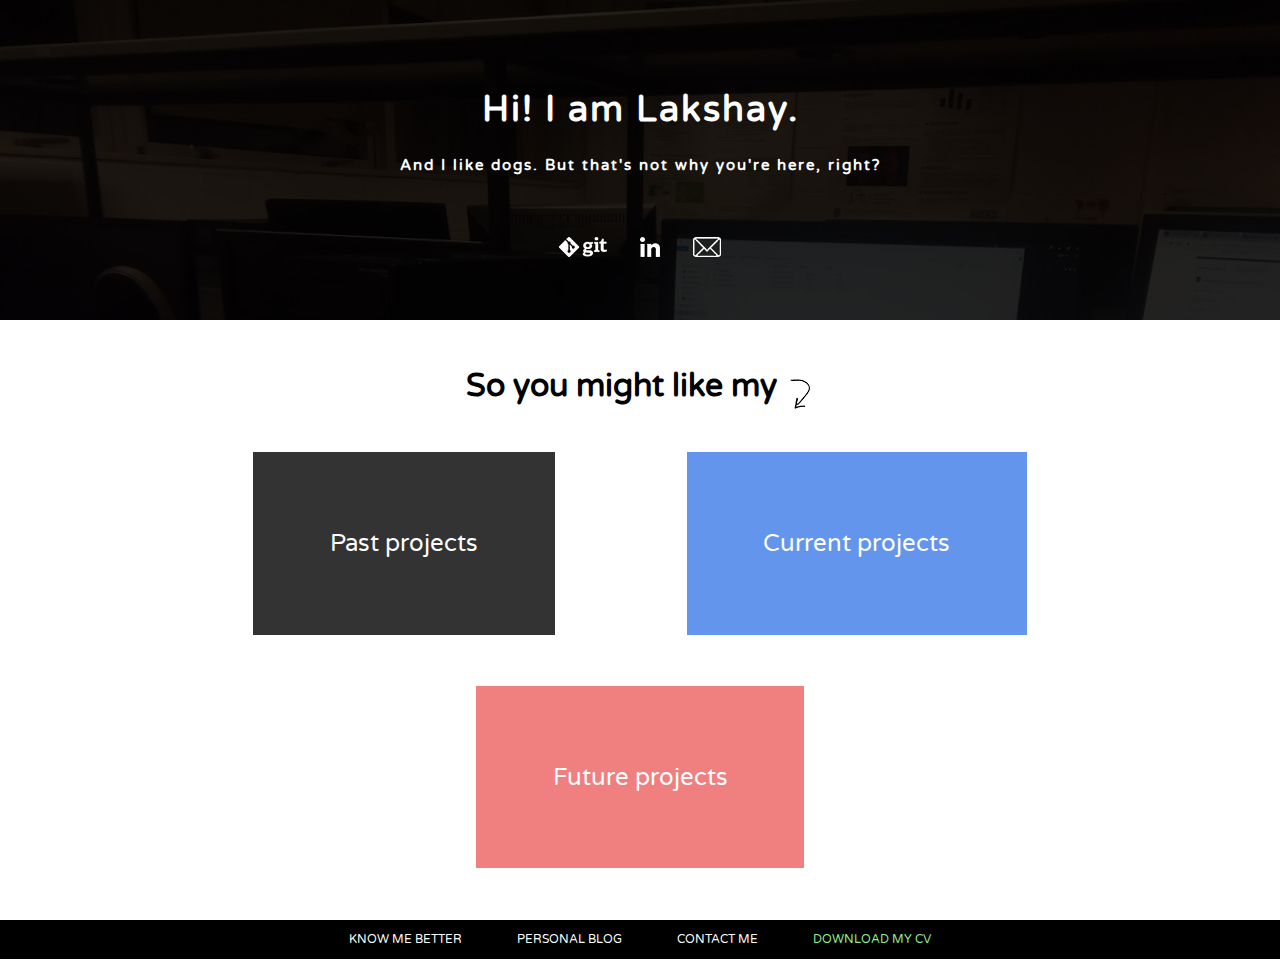
<file: index.html>
<!DOCTYPE html>
<html>
<head>
    <!-- Global site tag (gtag.js) - Google Analytics -->
    <script async src="https://www.googletagmanager.com/gtag/js?id=UA-127408470-1"></script>
    <script>
        window.dataLayer = window.dataLayer || [];
        function gtag(){dataLayer.push(arguments);}
        gtag('js', new Date());

        gtag('config', 'UA-127408470-1');
    </script>
    <meta charset="utf-8" />
    <meta http-equiv="X-UA-Compatible" content="IE=edge">
    <title>Lakshay Sharma</title>
    <meta name="description" content="I am a recent graduate in Computer Science from Trinity College Dublin. I love programming and create what-awesome-ever that comes to my mind. I specialize in Web development and Android development. Besides that, I am good in Java and C. Don't forget to check my projects.">
    <meta name="robots" content="index,follow">
    <meta name="viewport" content="width=device-width, initial-scale=1">
    <link rel="stylesheet" href="style.css"/>
    <link href="https://fonts.googleapis.com/css?family=Varela+Round" rel="stylesheet">
    <script src="smokeyjoe.js"></script>
</head>
<body>
    <div id="fake_opacity"></div>
    <div id="header_container">
        <header>
            <h1>Hi! I am Lakshay.</h1>
            <h5>And I like dogs. But that's not why you're here, right?</h5>
            <a href="https://github.com/sharmalakshay"><img class="icon" src="git.png"/></a>
            <a href="https://linkedin.com/in/lakshay-sh"><img class="icon" src="linkedin.png"/></a>
            <a href="mailto:lakshay0495@gmail.com"><img class="icon" src="mail.png"/></a>
        </header>
    </div>
    <div class="bigbuttonscontainer">
        <h1>So you might like my <img src="arrow.png"/></h1>
        <a href="pastprojects"><div class="bigbutton" style="background-color:rgba(0, 0, 0, 0.8)">Past projects</div></a>
        <a href="currentprojects"><div class="bigbutton" style="background-color:cornflowerblue">Current projects</div></a>
        <a href="futureprojects"><div class="bigbutton" style="background-color:lightcoral">Future projects</div></a>
    </div>
    <footer>
        <a href="knowbetter"><div class="smallbutton">KNOW ME BETTER</div></a>
        <a href="blog"><div class="smallbutton">PERSONAL BLOG</div></a>
        <a href="contactme"><div class="smallbutton">CONTACT ME</div></a>
        <a href="Lakshay Sharma.pdf" download><div class="smallbutton" style="color:lightgreen">DOWNLOAD MY CV</div></a>
    </footer>
</body>
</html>
</file>
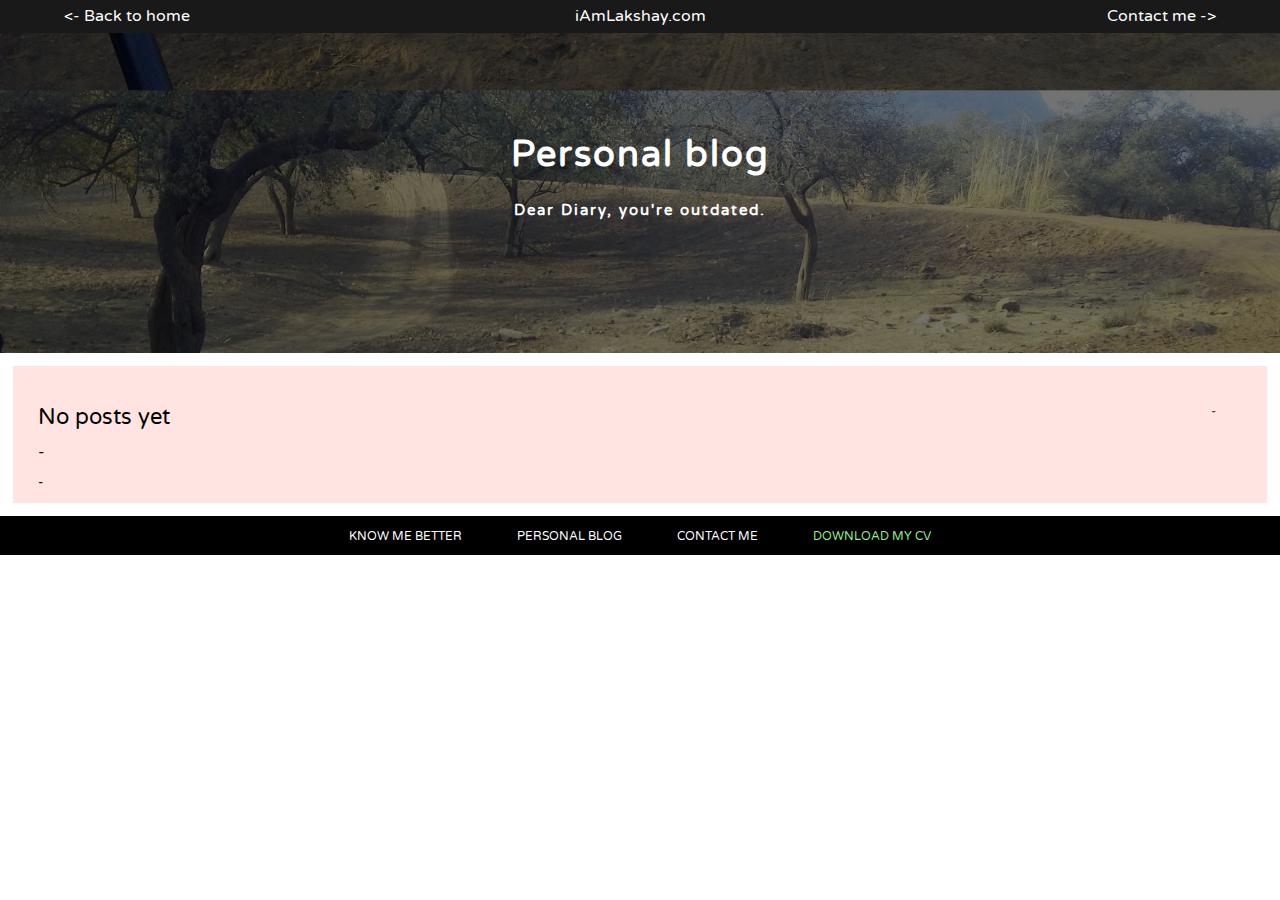
<file: blog/index.html>
<!DOCTYPE html>
<html>
<head>
    <!-- Global site tag (gtag.js) - Google Analytics -->
    <script async src="https://www.googletagmanager.com/gtag/js?id=UA-127408470-1"></script>
    <script>
        window.dataLayer = window.dataLayer || [];
        function gtag(){dataLayer.push(arguments);}
        gtag('js', new Date());

        gtag('config', 'UA-127408470-1');
    </script>
    <meta charset="utf-8" />
    <meta http-equiv="X-UA-Compatible" content="IE=edge">
    <title>Lakshay Sharma</title>
    <meta name="viewport" content="width=device-width, initial-scale=1">
    <link rel="stylesheet" href="style.css"/>
    <link href="https://fonts.googleapis.com/css?family=Varela+Round" rel="stylesheet">
    <script src="../smokeyjoe.js"></script>
</head>
<body>
    <div id="navigation">
        <div id="prev">
            <a href=".."><- Back to home</a>
        </div>
        <div id="mid">
            <a href="..">iAmLakshay.com</a>
        </div>
        <div id="next">
            <a href="../contactme/">Contact me -></a>
        </div>
    </div>
    <div id="fake_opacity"></div>
    <div id="header_container">
        <header>
            <h1>Personal blog</h1>
            <h5>Dear Diary, you're outdated.</h5>
        </header>
    </div>
    <div class="blog_post">
        <div class="post_header">
            <span class="post_title">No posts yet</span>
            <span class="post_date">-</span>
        </div>
        <div class="post_body">
            -
        </div>
        <div class="post_footer">
            -
        </div>
    </div>
    <footer>
        <a href="../knowbetter"><div class="smallbutton">KNOW ME BETTER</div></a>
        <a href="../blog"><div class="smallbutton">PERSONAL BLOG</div></a>
        <a href="../contactme"><div class="smallbutton">CONTACT ME</div></a>
        <a href="../Lakshay Sharma.pdf" download><div class="smallbutton" style="color:lightgreen">DOWNLOAD MY CV</div></a>
    </footer>
</body>
</html>
</file>
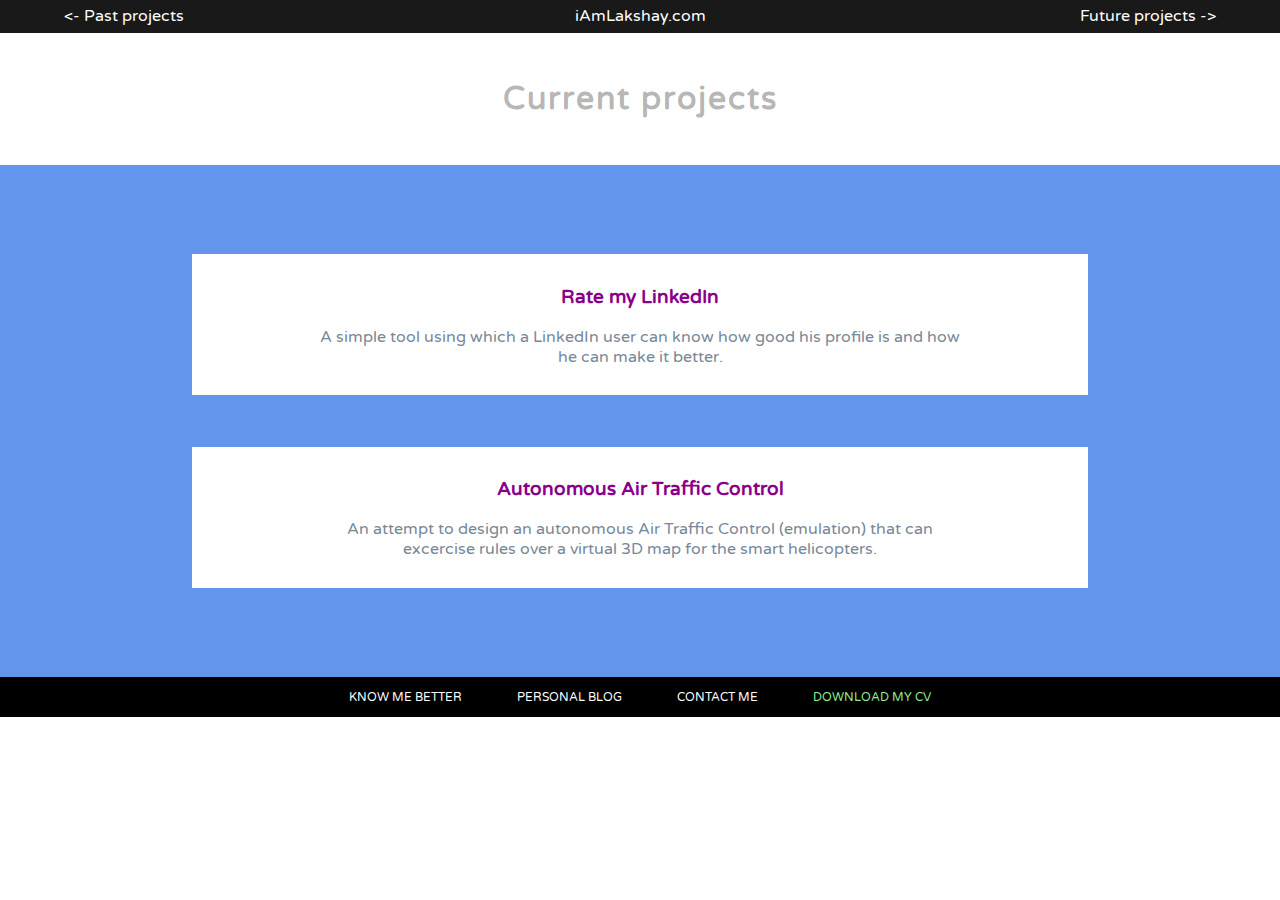
<file: currentprojects/index.html>
<!DOCTYPE html>
<html>
<head>
    <!-- Global site tag (gtag.js) - Google Analytics -->
    <script async src="https://www.googletagmanager.com/gtag/js?id=UA-127408470-1"></script>
    <script>
        window.dataLayer = window.dataLayer || [];
        function gtag(){dataLayer.push(arguments);}
        gtag('js', new Date());

        gtag('config', 'UA-127408470-1');
    </script>
    <meta charset="utf-8" />
    <meta http-equiv="X-UA-Compatible" content="IE=edge">
    <title>Current projects</title>
    <meta name="viewport" content="width=device-width, initial-scale=1">
    <link rel="stylesheet" href="style.css"/>
    <link href="https://fonts.googleapis.com/css?family=Varela+Round" rel="stylesheet">
    <script src="../smokeyjoe.js"></script>
</head>
<body>
    <div id="navigation">
        <div id="prev">
            <a href="../pastprojects/"><- Past projects</a>
        </div>
        <div id="mid">
            <a href="..">iAmLakshay.com</a>
        </div>
        <div id="next">
            <a href="../futureprojects/">Future projects -></a>
        </div>
    </div>
    <header>
        <h1>Current projects</h1>
    </header>
    <div id="projectscontainer">
        <a href="https://github.com/sharmalakshay/rate-my-linkedin">
            <div class="project">
                <h3>Rate my LinkedIn</h3>
                <p>A simple tool using which a LinkedIn user can know how good his profile is and how he can make it better.</p>
            </div>
        </a>
        <a href="">
            <div class="project">
                <h3>Autonomous Air Traffic Control</h3>
                <p>An attempt to design an autonomous Air Traffic Control (emulation) that can excercise rules over a virtual 3D map for the smart helicopters.</p>
            </div>
        </a>
    </div>
    <footer>
        <a href="../knowbetter"><div class="smallbutton">KNOW ME BETTER</div></a>
        <a href="../blog"><div class="smallbutton">PERSONAL BLOG</div></a>
        <a href="../contactme"><div class="smallbutton">CONTACT ME</div></a>
        <a href="../Lakshay Sharma.pdf" download><div class="smallbutton" style="color:lightgreen">DOWNLOAD MY CV</div></a>
    </footer>
</body>
</html>
</file>
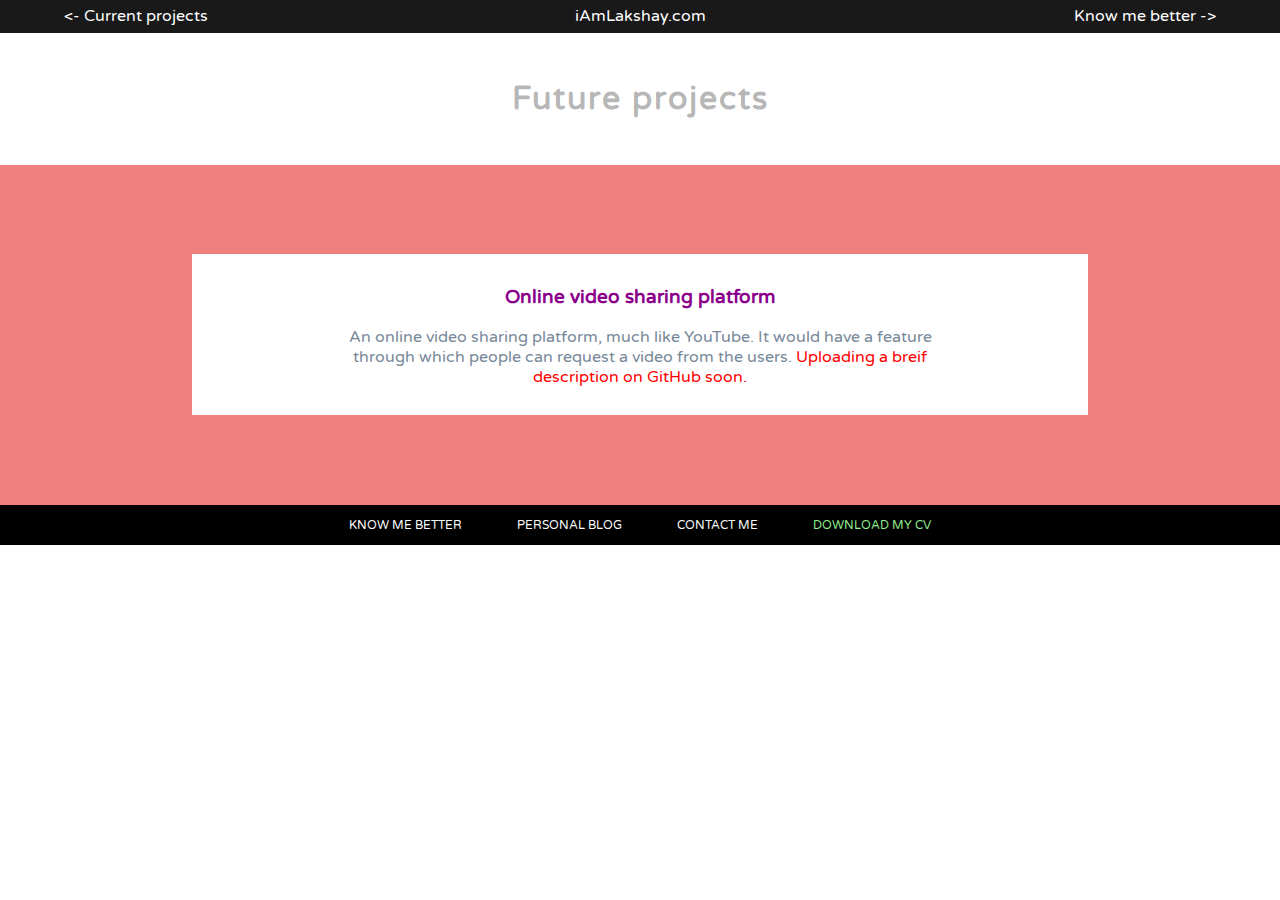
<file: futureprojects/index.html>
<!DOCTYPE html>
<html>
<head>
    <!-- Global site tag (gtag.js) - Google Analytics -->
    <script async src="https://www.googletagmanager.com/gtag/js?id=UA-127408470-1"></script>
    <script>
        window.dataLayer = window.dataLayer || [];
        function gtag(){dataLayer.push(arguments);}
        gtag('js', new Date());

        gtag('config', 'UA-127408470-1');
    </script>
    <meta charset="utf-8" />
    <meta http-equiv="X-UA-Compatible" content="IE=edge">
    <title>Future projects</title>
    <meta name="viewport" content="width=device-width, initial-scale=1">
    <link rel="stylesheet" href="style.css"/>
    <link href="https://fonts.googleapis.com/css?family=Varela+Round" rel="stylesheet">
    <script src="../smokeyjoe.js"></script>
</head>
<body>
    <div id="navigation">
        <div id="prev">
            <a href="../currentprojects/"><- Current projects</a>
        </div>
        <div id="mid">
            <a href="..">iAmLakshay.com</a>
        </div>
        <div id="next">
            <a href="../knowbetter/">Know me better -></a>
        </div>
    </div>
    <header>
        <h1>Future projects</h1>
    </header>
    <div id="projectscontainer">
        <a href="">
            <div class="project">
                <h3>Online video sharing platform</h3>
                <p>An online video sharing platform, much like YouTube. It would have a feature through which people can request a video from the users. <span>Uploading a breif description on GitHub soon.</span></p>
            </div>
        </a>
    </div>
    <footer>
        <a href="../knowbetter"><div class="smallbutton">KNOW ME BETTER</div></a>
        <a href="../blog"><div class="smallbutton">PERSONAL BLOG</div></a>
        <a href="../contactme"><div class="smallbutton">CONTACT ME</div></a>
        <a href="../Lakshay Sharma.pdf" download><div class="smallbutton" style="color:lightgreen">DOWNLOAD MY CV</div></a>
    </footer>
</body>
</html>
</file>
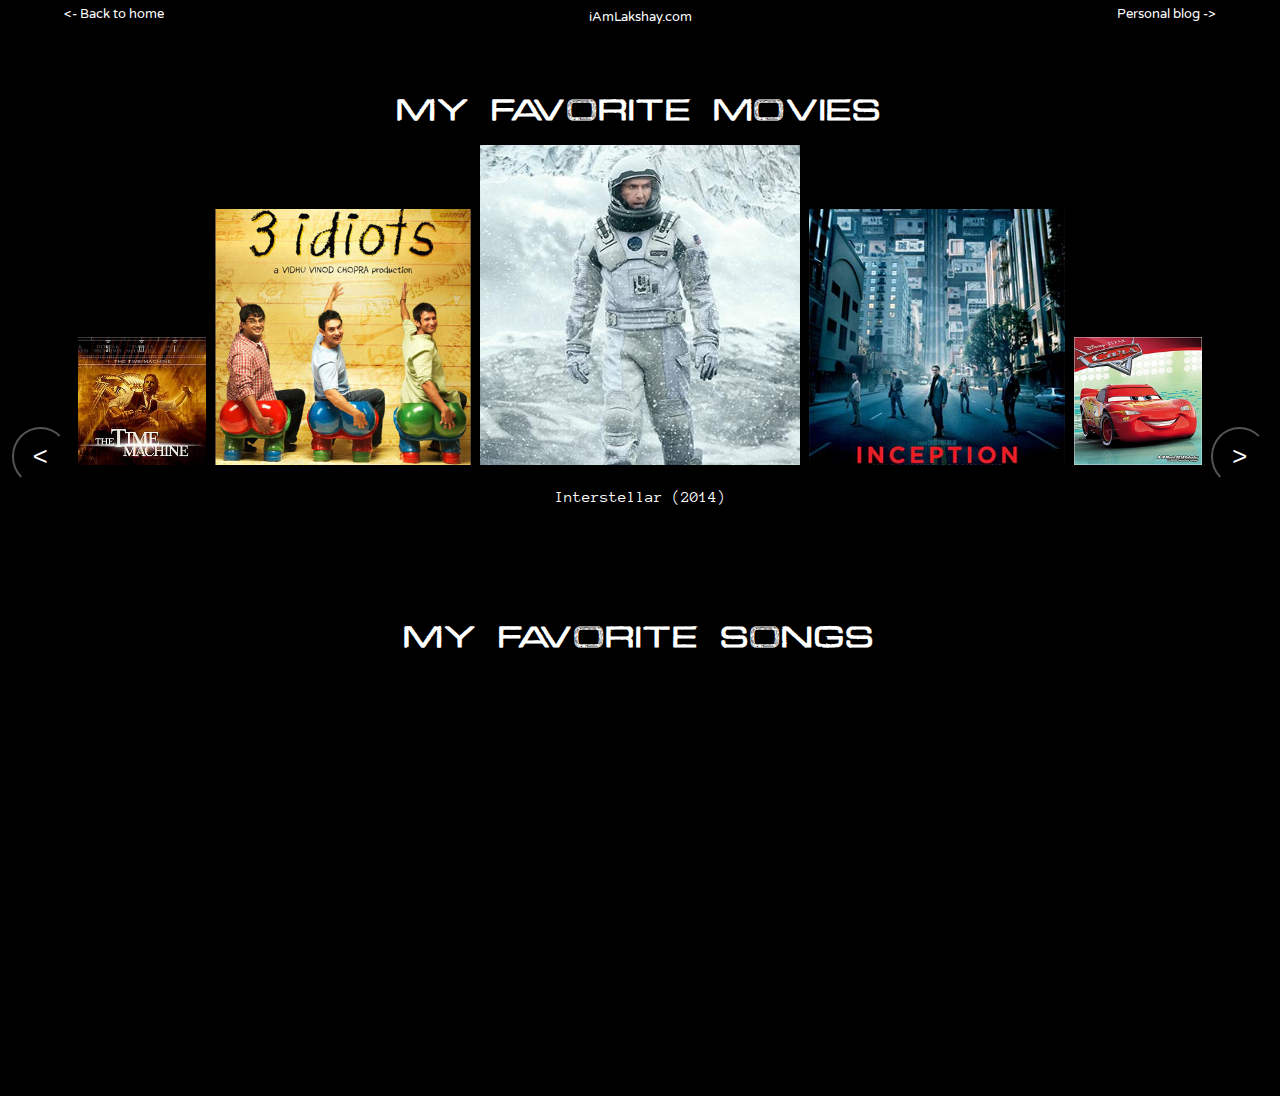
<file: knowbetter/index.html>
<!DOCTYPE html>
<html>
<head>
    <!-- Global site tag (gtag.js) - Google Analytics -->
    <script async src="https://www.googletagmanager.com/gtag/js?id=UA-127408470-1"></script>
    <script>
        window.dataLayer = window.dataLayer || [];
        function gtag(){dataLayer.push(arguments);}
        gtag('js', new Date());

        gtag('config', 'UA-127408470-1');
    </script>
    <meta charset="utf-8" />
    <meta http-equiv="X-UA-Compatible" content="IE=edge">
    <title>Know better</title>
    <meta name="viewport" content="width=device-width, initial-scale=1">
    <link href="https://fonts.googleapis.com/css?family=Varela+Round" rel="stylesheet">
    <link href="https://fonts.googleapis.com/css?family=Anonymous+Pro:700i" rel="stylesheet">
    <link rel="stylesheet" type="text/css" media="screen" href="style.css" />
    <script src="../smokeyjoe.js"></script>
    <script src="movies.js"></script>
</head>
<body>
    <div id="fake_opacity"></div>
    <div id="fullpage-container">
        <div id="navigation">
            <div id="prev">
                <a href=".."><- Back to home</a>
            </div>
            <div id="mid">
                <a href="..">iAmLakshay.com</a>
            </div>
            <div id="next">
                <a href="../blog/">Personal blog -></a>
            </div>
        </div>

        <div id="aboutme">
            <h1>My &nbsp;favorite &nbsp;movies</h1>
            <div id="movies">
                <button onclick="change_movie(-1)" id="left">&lt;</button>
                <div onclick="change_movie(-2)" class="moviesmallest"><img src="movies/thetimemachine.jpg" onerror="this.src='noimage.png'" id="movieimage1"/></div>
                <div onclick="change_movie(-1)" class="moviesmall"><img src="movies/3idiots.jpg" onerror="this.src='noimage.png'" id="movieimage2"/></div>
                <a href="#" id="movielink"><div class="moviemain"><img width="100%" src="movies/interstellar.jpeg" id="movieimage3"/></div></a>
                <div onclick="change_movie(1)" class="moviesmall"><img src="movies/inception.jpg" onerror="this.src='noimage.png'" id="movieimage4"/></div>
                <div onclick="change_movie(2)" class="moviesmallest"><img src="movies/cars.jpg" onerror="this.src='noimage.png'" id="movieimage5"/></div>
                <button onclick="change_movie(1)" id="right">&gt;</button>
                <br>
                <span id="moviename">Interstellar (2014)</span>
            </div>
            <br><br><br><br>
            <h1>My &nbsp;favorite &nbsp;songs</h1>
            <div id="songs">
                    <iframe width="90%" src="https://open.spotify.com/embed/user/21xjszv353yupjq3z2blcn5zy/playlist/4ptp6GuC3fBaSxWqCZrduI" height="380" frameborder="0" allowtransparency="true" allow="encrypted-media"></iframe>
            </div>
        </div>
    </div>
    <footer>
        <a href="../knowbetter"><div class="smallbutton">KNOW ME BETTER</div></a>
        <a href="../blog"><div class="smallbutton">PERSONAL BLOG</div></a>
        <a href="../contactme"><div class="smallbutton">CONTACT ME</div></a>
        <a href="../Lakshay Sharma.pdf" download><div class="smallbutton" style="color:lightgreen">DOWNLOAD MY CV</div></a>
    </footer>
</body>
</html>
</file>
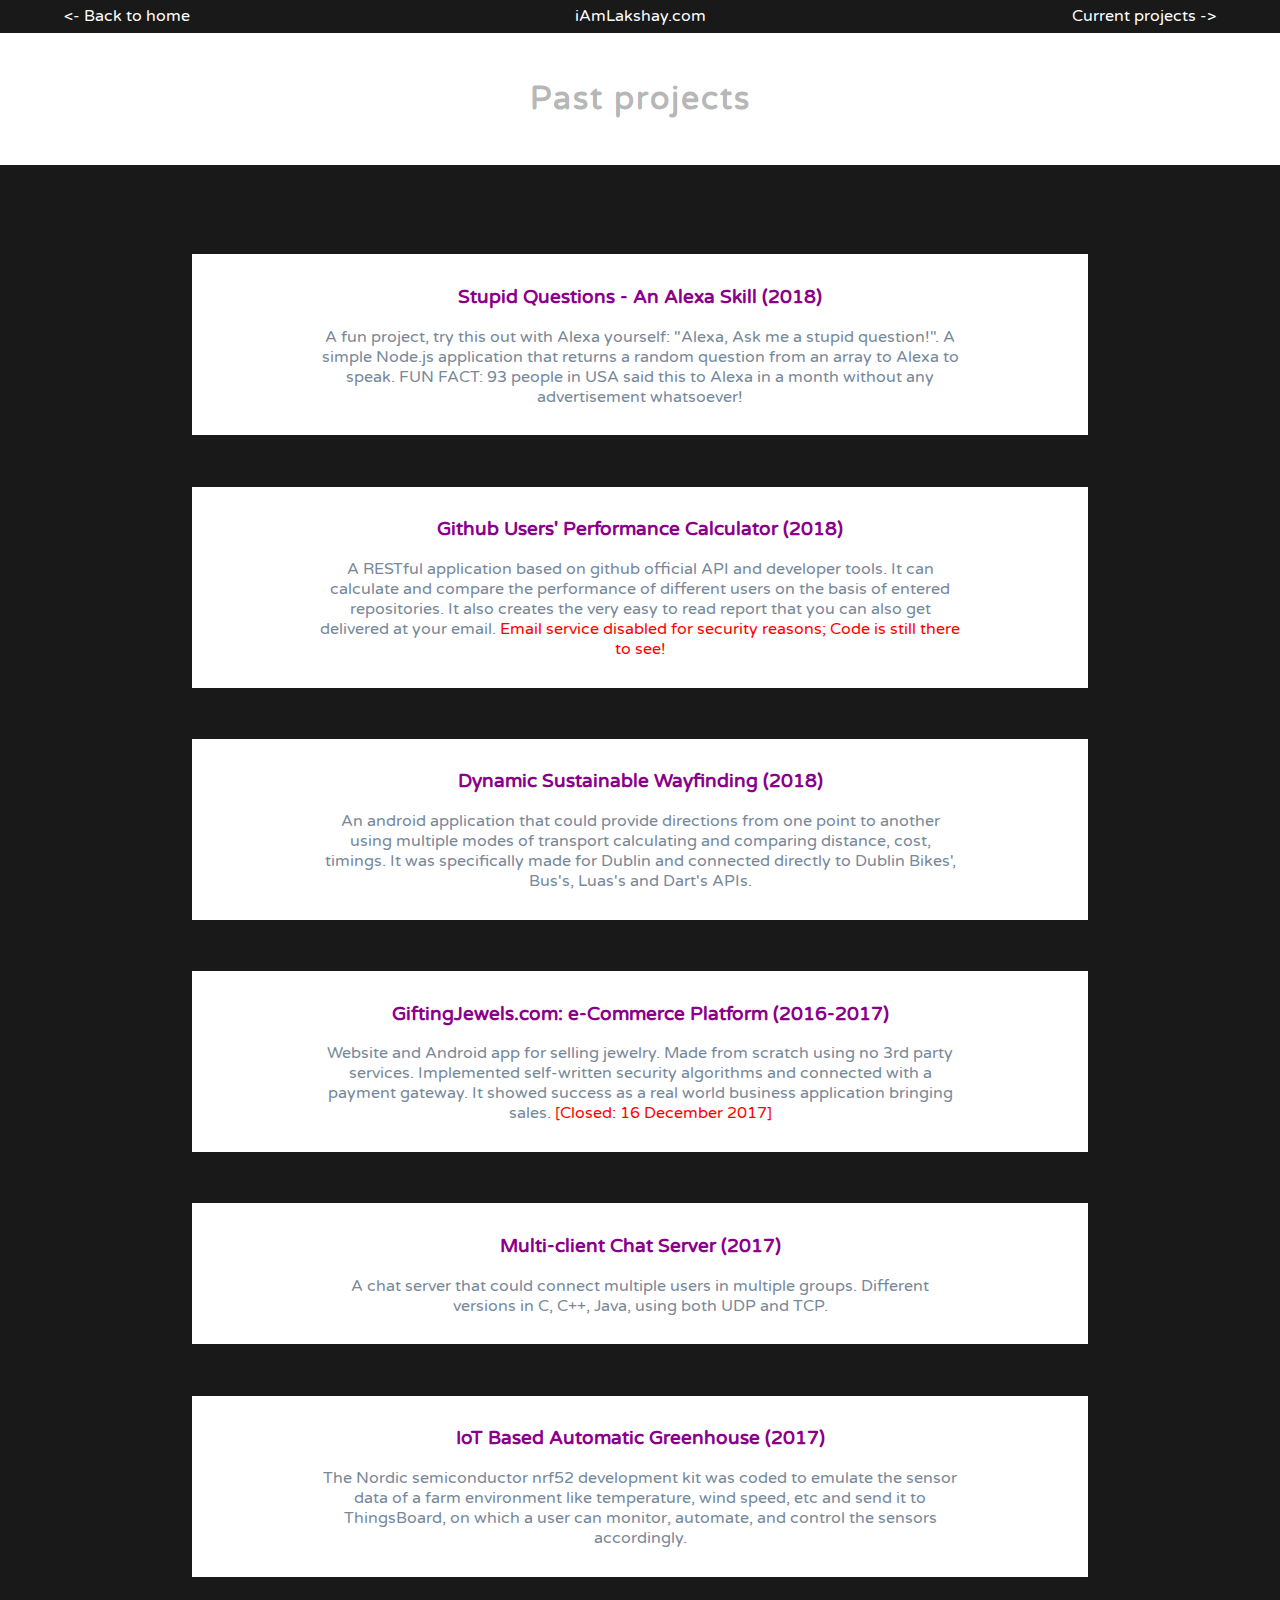
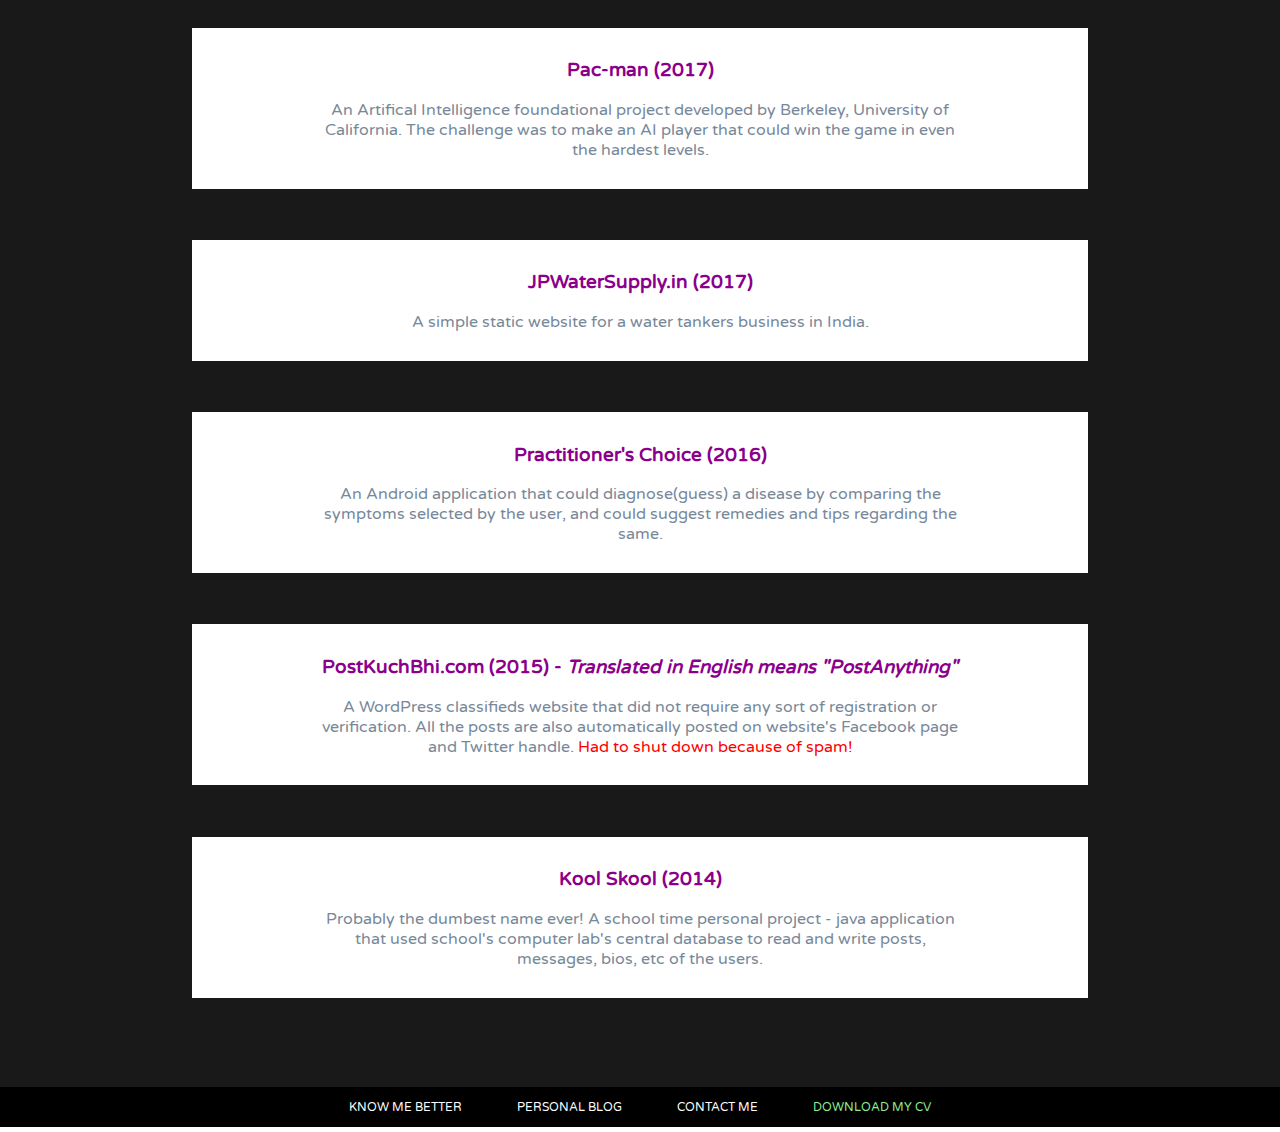
<file: pastprojects/index.html>
<!DOCTYPE html>
<html>
<head>
    <!-- Global site tag (gtag.js) - Google Analytics -->
    <script async src="https://www.googletagmanager.com/gtag/js?id=UA-127408470-1"></script>
    <script>
        window.dataLayer = window.dataLayer || [];
        function gtag(){dataLayer.push(arguments);}
        gtag('js', new Date());

        gtag('config', 'UA-127408470-1');
    </script>
    <meta charset="utf-8" />
    <meta http-equiv="X-UA-Compatible" content="IE=edge">
    <title>Past projects</title>
    <meta name="viewport" content="width=device-width, initial-scale=1">
    <link rel="stylesheet" href="style.css"/>
    <link href="https://fonts.googleapis.com/css?family=Varela+Round" rel="stylesheet">
    <script src="../smokeyjoe.js"></script>
</head>
<body>
    <div id="navigation">
        <div id="prev">
            <a href=".."><- Back to home</a>
        </div>
        <div id="mid">
            <a href="..">iAmLakshay.com</a>
        </div>
        <div id="next">
            <a href="../currentprojects/">Current projects -></a>
        </div>
    </div>
    <header>
        <h1>Past projects</h1>
    </header>
    <div id="projectscontainer">
        <a href="https://github.com/sharmalakshay/alexa-skill-stupidQuestions">
            <div class="project">
                <h3>Stupid Questions - An Alexa Skill (2018)</h3>
                <p>A fun project, try this out with Alexa yourself: "Alexa, Ask me a stupid question!". A simple Node.js application that returns a random question from an array to Alexa to speak. FUN FACT: 93 people in USA said this to Alexa in a month without any advertisement whatsoever!</p>
            </div>
        </a>
        <a href="https://sharmalakshay.github.io/githubREST/">
            <div class="project">
                <h3>Github Users' Performance Calculator (2018)</h3>
                <p>A RESTful application based on github official API and developer tools. It can calculate and compare the performance of different users on the basis of entered repositories. It also creates the very easy to read report that you can also get delivered at your email. <span>Email service disabled for security reasons; Code is still there to see!</span></p>
            </div>
        </a>
        <a href="https://github.com/sharmalakshay/Dynamic-Sustainable-Wayfinding-app">
            <div class="project">
                <h3>Dynamic Sustainable Wayfinding (2018)</h3>
                <p>An android application that could provide directions from one point to another using multiple modes of transport calculating and comparing distance, cost, timings. It was specifically made for Dublin and connected directly to Dublin Bikes', Bus's, Luas's and Dart's APIs.</p>
            </div>
        </a>
        <a href="#">
            <div class="project">
                <h3>GiftingJewels.com: e-Commerce Platform (2016-2017)</h3>
                <p>Website and Android app for selling jewelry. Made from scratch using no 3rd party services. Implemented self-written security algorithms and connected with a payment gateway. It showed success as a real world business application bringing sales.<span> [Closed: 16 December 2017]</span></p>
            </div>
        </a>
        <a href="https://github.com/sharmalakshay/chatServer">
            <div class="project">
                <h3>Multi-client Chat Server (2017)</h3>
                <p>A chat server that could connect multiple users in multiple groups. Different versions in C, C++, Java, using both UDP and TCP.</p>
            </div>
        </a>
        <a href="IoT Based Automatic Greenhouse.pdf">
            <div class="project">
                <h3>IoT Based Automatic Greenhouse (2017)</h3>
                <p>The Nordic semiconductor nrf52 development kit was coded to emulate the sensor data of a farm environment like temperature, wind speed, etc and send it to ThingsBoard, on which a user can monitor, automate, and control the sensors accordingly.</p>
            </div>
        </a>
        <a href="#">
            <div class="project">
                <h3>Pac-man (2017)</h3>
                <p>An Artifical Intelligence foundational project developed by Berkeley, University of California. The challenge was to make an AI player that could win the game in even the hardest levels.</p>
            </div>
        </a>
        <a href="http://jpwatersupply.in">
            <div class="project">
                <h3>JPWaterSupply.in (2017)</h3>
                <p>A simple static website for a water tankers business in India.</p>
            </div>
        </a>
        <a href="#">
            <div class="project">
                <h3>Practitioner's Choice (2016)</h3>
                <p>An Android application that could diagnose(guess) a disease by comparing the symptoms selected by the user, and could suggest remedies and tips regarding the same.</p>
            </div>
        </a>
        <a href="#">
                <div class="project">
                    <h3>PostKuchBhi.com (2015) - <i>Translated in English means "PostAnything"</i></h3>
                    <p>A WordPress classifieds website that did not require any sort of registration or verification. All the posts are also automatically posted on website's Facebook page and Twitter handle. <span>Had to shut down because of spam!</span></p>
            </div>
        </a>
        <a href="#">
            <div class="project">
                <h3>Kool Skool (2014)</h3>
                <p>Probably the dumbest name ever! A school time personal project - java application that used school's computer lab's central database to read and write posts, messages, bios, etc of the users.</p>
            </div>
        </a>
    </div>
    <footer>
        <a href="../knowbetter"><div class="smallbutton">KNOW ME BETTER</div></a>
        <a href="../blog"><div class="smallbutton">PERSONAL BLOG</div></a>
        <a href="../contactme"><div class="smallbutton">CONTACT ME</div></a>
        <a href="../Lakshay Sharma.pdf" download><div class="smallbutton" style="color:lightgreen">DOWNLOAD MY CV</div></a>
    </footer>
</body>
</html>
</file>
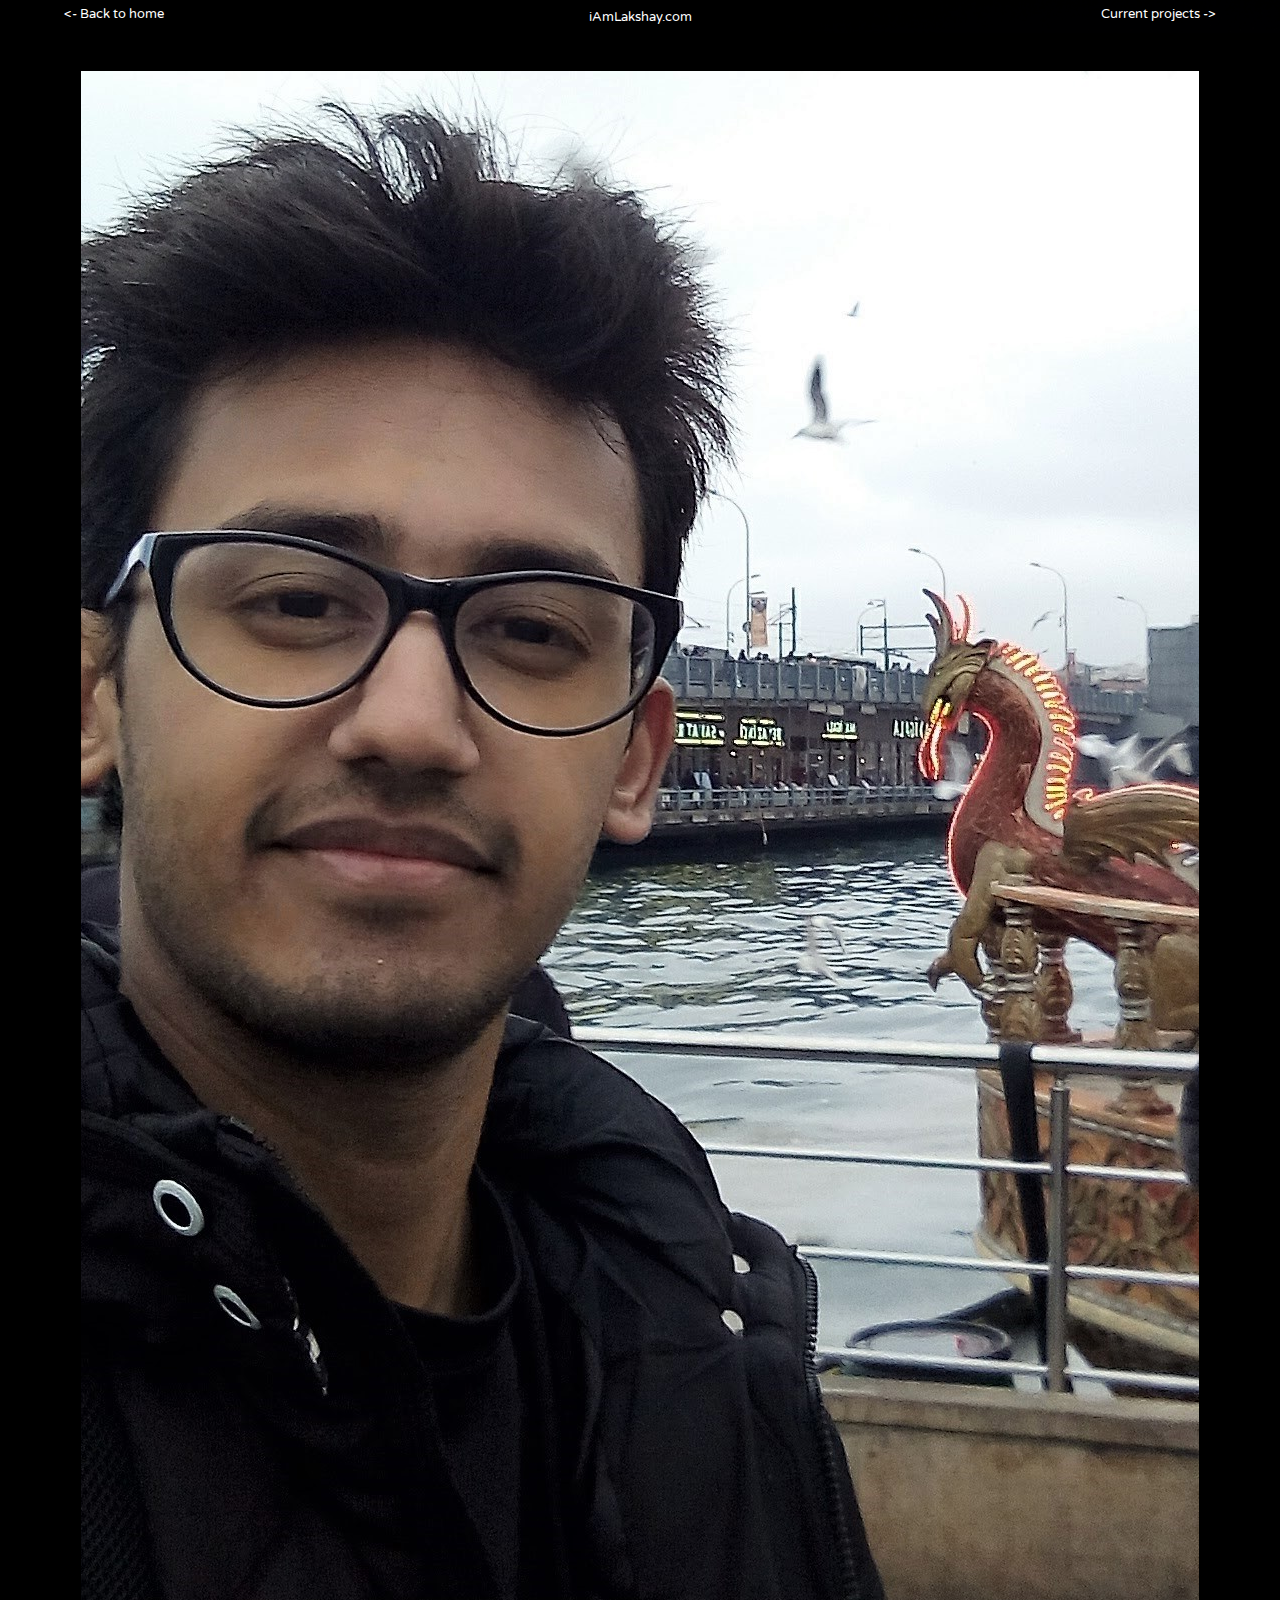
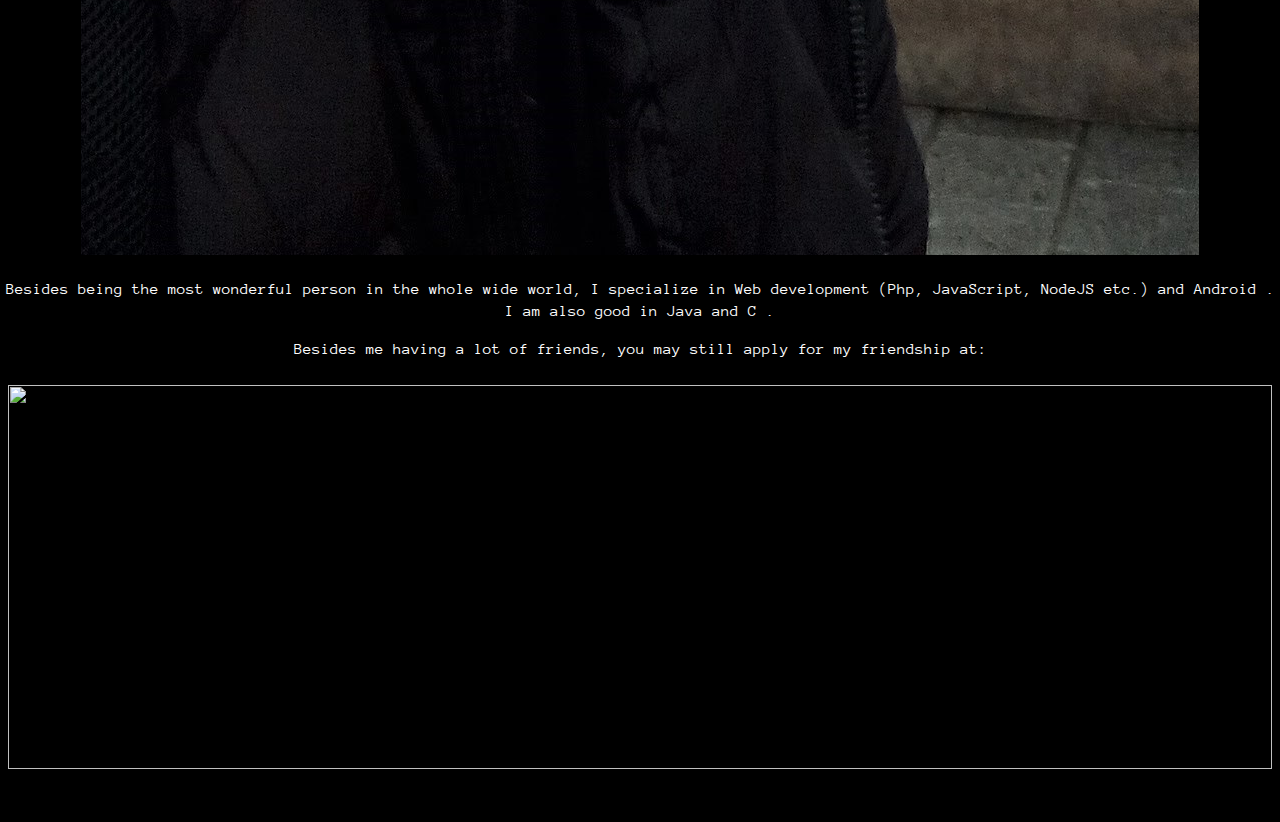
<file: knowbetter/index.old.html>
<!DOCTYPE html>
<html>
<head>
    <!-- Global site tag (gtag.js) - Google Analytics -->
    <script async src="https://www.googletagmanager.com/gtag/js?id=UA-127408470-1"></script>
    <script>
        window.dataLayer = window.dataLayer || [];
        function gtag(){dataLayer.push(arguments);}
        gtag('js', new Date());

        gtag('config', 'UA-127408470-1');
    </script>
    <meta charset="utf-8" />
    <meta http-equiv="X-UA-Compatible" content="IE=edge">
    <title>Know better</title>
    <meta name="viewport" content="width=device-width, initial-scale=1">
    <link href="https://fonts.googleapis.com/css?family=Varela+Round" rel="stylesheet">
    <link href="https://fonts.googleapis.com/css?family=Anonymous+Pro:700i" rel="stylesheet">
    <link rel="stylesheet" type="text/css" media="screen" href="style.css" />
    <script src="../smokeyjoe.js"></script>
</head>
<body>
    <div id="fake_opacity"></div>
    <div id="fullpage-container">
        
        <div id="navigation">
            <div id="prev">
                <a href=".."><- Back to home</a>
            </div>
            <div id="mid">
                <a href="..">iAmLakshay.com</a>
            </div>
            <div id="next">
                <a href="../currentprojects/">Current projects -></a>
            </div>
        </div>

        <div id="aboutme">
            <img id="profilepic" src="me.jpg">
            <div>
                <p>Besides being the most wonderful person in the whole wide world, I specialize in <span>Web development</span> (Php, JavaScript, NodeJS etc.) and <span>Android</span> . I am also good in <span>Java</span> and <span>C</span> .</p>
                <p>Besides me having a lot of friends, you may still apply for my friendship at:</p>
                <iframe width="100%" height="400" style="border: none;" scrolling="no" src="fb.html"></iframe>
            </div>
        </div>
    </div>
    <footer>
        <a href="../knowbetter"><div class="smallbutton">KNOW ME BETTER</div></a>
        <a href="../blog"><div class="smallbutton">PERSONAL BLOG</div></a>
        <a href="../contactme"><div class="smallbutton">CONTACT ME</div></a>
        <a href="../Lakshay Sharma.pdf" download><div class="smallbutton" style="color:lightgreen">DOWNLOAD MY CV</div></a>
    </footer>
</body>
</html>
</file>
<file: style.css>
html, body{
    margin: 0%;
    font-family: 'Varela Round', sans-serif;
}

#fake_opacity{
    background: black url("bg.jpg");
    background-attachment: fixed;
    background-position-y: 50%;
    background-size: 100%;
    padding-top: 25%;
    width: 100%;
    filter: brightness(15%);
    z-index: 2;
}

#header_container{
    width: 100%;
    padding-top: 5%;
    margin: 0;
    z-index: 1;
    position: absolute;
    top: 0;
}

header{
    text-align: center;
    color: white;
    letter-spacing: 2px;
    font-size: 1.4vw;
}

.bigbutton{
    margin: 2% 5% 2% 5%;
    color: white;
    display: inline-block;
    padding: 6%;
    transition: transform .2s;
    font-size: 24px;
}

.bigbutton:hover{
    transform: scale(1.1);
}

a{
    text-decoration: none;
}

.bigbuttonscontainer{
    padding-top: 2%;
    padding-bottom: 2%;
    width: 100%;
    text-align: center;
}

.bigbuttonscontainer img{
    margin-bottom: -1%;
}

.icon{
    margin: 3% 1% 3% 1%;
    transition: transform .2s;
}

.icon:hover{
    transform: scale(1.1);
}

footer{
    position: absolute;
    width: 100%;
    background-color: black;
    text-align: center;
}

.smallbutton{
    margin: 0 1% 0 1%;
    display: inline-block;
    color: white;
    padding: 1%;
    font-size: 12px;
}

.smallbutton:hover{
    filter: invert(50%);
}

@media only screen and (max-width: 900px) {
    header{
        font-size: 70%;
    }
    #fake_opacity{
        padding-top: 45%;
    }
    .icon{
        transform: scale(0.7);
    }
    .bigbutton{
        width: 70%;
    }

    .bigbuttonscontainer h1{
        font-size: 90%;
    }

    .bigbuttonscontainer img{
        transform: scale(0.7);
        margin-bottom: -4%;
    }
}
</file>
<file: blog/style.css>
html, body{
    margin: 0%;
    font-family: 'Varela Round', sans-serif;
}

#fake_opacity{
    background: lightgreen url("bg.jpg");
    background-attachment: fixed;
    background-position-y: 50%;
    background-size: 100%;
    padding-top: 25%;
    width: 100%;
    filter: brightness(45%);
    z-index: 2;
}

#header_container{
    width: 100%;
    padding-top: 5%;
    margin: 0;
    z-index: 1;
    position: absolute;
    top: 5%;
}

header{
    text-align: center;
    color: white;
    letter-spacing: 2px;
    font-size: 1.4vw;
}

a{
    text-decoration: none;
}

#navigation{
    background-color: rgba(0,0,0,0.9);
    color: white;
    padding: 0.5%;
    text-align: center;
}

#navigation a{
    color: white;
}

#prev, #mid, #next{
    display: inline-block;
}

#prev:hover, #next:hover{
    filter: invert(15%);
}

#prev{
    position: absolute;
    left: 5%;
}

#next{
    right: 5%;
    position: absolute;
}

footer{
    position: absolute;
    width: 100%;
    background-color: black;
    text-align: center;
}

.smallbutton{
    margin: 0 1% 0 1%;
    display: inline-block;
    color: white;
    padding: 1%;
    font-size: 12px;
}

.smallbutton:hover{
    filter: invert(50%);
}

.blog_post{
    margin: 1%;
    padding: 2% 2% 1% 2%;
    background: mistyrose;
}

.post_header{
    padding: 1% 0;
}

.post_title{
    font-size: 140%;
}

.post_date{
    font-size: 80%;
    color: darkslategrey;
    right: 5%;
    position: absolute;
}

.post_footer{
    padding-top: 1%;
    font-size: 80%;
}







@media only screen and (max-width: 900px) {
    header{
        font-size: 70%;
    }

    #fake_opacity{
        padding-top: 45%;
    }

    #prev, #mid, #next{
        font-size: 70%;
    }
}
</file>
<file: currentprojects/style.css>
html, body{
    margin: 0%;
    font-family: 'Varela Round', sans-serif;
}

a{
    text-decoration: none;
}

#navigation{
    background-color: rgba(0,0,0,0.9);
    color: white;
    padding: 0.5%;
    text-align: center;
}

#navigation a{
    color: white;
}

#prev, #mid, #next{
    display: inline-block;
}

#prev:hover, #next:hover{
    filter: invert(15%);
}

#prev{
    position: absolute;
    left: 5%;
}

#next{
    right: 5%;
    position: absolute;
}


header{
    background-color: white;
    color: rgba(0,0,0,0.3);
    width: 100%;
    text-align: center;
    padding: 2% 0 2% 0;
    letter-spacing: 2px;
}

#projectscontainer{
    background-color: cornflowerblue;
    width: 100%;
    padding: 5% 0 5% 0;
    text-align: center;
    color: white;
}

.project{
    background-color: white;
    padding: 1% 10% 1% 10%;
    margin: 2% 4% 2% 4%;
    display: inline-block;
    width: 50%;
}

.project h3{
    color: darkmagenta;
}

.project:hover h3{
    color: orangered;
}

.project p{
    color: lightslategray;
}

.project span{
    color: red;
}

footer{
    position: absolute;
    width: 100%;
    background-color: black;
    text-align: center;
}

.smallbutton{
    margin: 0 1% 0 1%;
    display: inline-block;
    color: white;
    padding: 1%;
    font-size: 12px;
}

.smallbutton:hover{
    filter: invert(50%);
}

@media only screen and (max-width: 900px) {
    #prev, #mid, #next{
        font-size: 70%;
    }

    .project{
        width: initial;
    }
}
</file>
<file: futureprojects/style.css>
html, body{
    margin: 0%;
    font-family: 'Varela Round', sans-serif;
}

a{
    text-decoration: none;
}

#navigation{
    background-color: rgba(0,0,0,0.9);
    color: white;
    padding: 0.5%;
    text-align: center;
}

#navigation a{
    color: white;
}

#prev, #mid, #next{
    display: inline-block;
}

#prev:hover, #next:hover{
    filter: invert(15%);
}

#prev{
    position: absolute;
    left: 5%;
}

#next{
    right: 5%;
    position: absolute;
}


header{
    background-color: white;
    color: rgba(0,0,0,0.3);
    width: 100%;
    text-align: center;
    padding: 2% 0 2% 0;
    letter-spacing: 2px;
}

#projectscontainer{
    background-color: lightcoral;
    width: 100%;
    padding: 5% 0 5% 0;
    text-align: center;
    color: white;
}

.project{
    background-color: white;
    padding: 1% 10% 1% 10%;
    margin: 2% 4% 2% 4%;
    display: inline-block;
    width: 50%;
}

.project h3{
    color: darkmagenta;
}

.project:hover h3{
    color: orangered;
}

.project p{
    color: lightslategray;
}

.project span{
    color: red;
}

footer{
    position: absolute;
    width: 100%;
    background-color: black;
    text-align: center;
}

.smallbutton{
    margin: 0 1% 0 1%;
    display: inline-block;
    color: white;
    padding: 1%;
    font-size: 12px;
}

.smallbutton:hover{
    filter: invert(50%);
}

@media only screen and (max-width: 900px) {
    #prev, #mid, #next{
        font-size: 70%;
    }
    
    .project{
        width: initial;
    }
}
</file>
<file: knowbetter/style.css>
@font-face {
    font-family: 'AURORA';
    src: url('../AURORA.ttf');
  }

html, body{
    margin: 0%;
    font-family: 'Varela Round', sans-serif;
    color:white;
}

#fake_opacity{
    background: black url("bg.jpg");
    background-attachment: scroll;
    background-repeat: no-repeat;
    width: 100%;
    background-size: 100%;
    filter: brightness(30%);
    z-index: 2;
    padding-top: 46%;
}

#fullpage-container{
    position: absolute;
    margin: 0;
    top: 0;
    width: 100%;
}

a{
    text-decoration: none;
}

#navigation{
    background-color: rgba(0,0,0,0.9);
    color: white;
    padding: 0.5%;
    text-align: center;
    z-index: 0;
}

#navigation a{
    color: white;
}

#prev, #mid, #next{
    display: inline-block;
    font-size: 1vw;
}

#prev:hover, #next:hover{
    filter: invert(15%);
}

#prev{
    position: absolute;
    left: 5%;
}

#next{
    right: 5%;
    position: absolute;
}

#aboutme{
    padding: 3% 0%;
    font-family: 'Anonymous Pro', monospace;
    line-height: 140%;
    text-align: center;
    background: black;
}

#aboutme h1{
    font-family: 'AURORA';
    font-size: 3vw;
    letter-spacing: 3px;
}

#movies{
    width: 100%;
}

#movies div{
    display: inline-block;
}

.moviesmallest{
    width: 10%;
}

.moviesmall{
    width: 20%;
}

.moviemain{
    width: 25%;
}

#movies img{
    width: 100%;
}



button{
    background: black;
    color: white;
    font-size: 2vw;
    border-radius: 50%;
    padding: 1% 1.5%;
}

button:focus {
    outline: none;
  }





footer{
    width: 100%;
    background-color: black;
    text-align: center;
}

.smallbutton{
    margin: 0 1% 0 1%;
    display: inline-block;
    color: white;
    padding: 1%;
    font-size: 0.8vw;
}

.smallbutton:hover{
    filter: invert(50%);
}

@media only screen and (max-width: 900px) {

}
</file>
<file: pastprojects/style.css>
html, body{
    margin: 0%;
    font-family: 'Varela Round', sans-serif;
}

a{
    text-decoration: none;
}

#navigation{
    background-color: rgba(0,0,0,0.9);
    color: white;
    padding: 0.5%;
    text-align: center;
}

#navigation a{
    color: white;
}

#prev, #mid, #next{
    display: inline-block;
}

#prev:hover, #next:hover{
    filter: invert(15%);
}

#prev{
    position: absolute;
    left: 5%;
}

#next{
    right: 5%;
    position: absolute;
}

header{
    background-color: white;
    color: rgba(0,0,0,0.3);
    width: 100%;
    text-align: center;
    padding: 2% 0 2% 0;
    letter-spacing: 2px;
}

#projectscontainer{
    background-color: rgba(0,0,0,0.9);
    width: 100%;
    padding: 5% 0 5% 0;
    text-align: center;
    color: white;
}

.project{
    background-color: white;
    padding: 1% 10% 1% 10%;
    margin: 2% 4% 2% 4%;
    display: inline-block;
    width: 50%;
}

.project h3{
    color: darkmagenta;
}

.project:hover h3{
    color: orangered;
}

.project p{
    color: lightslategray;
}

.project span{
    color: red;
}

footer{
    position: absolute;
    width: 100%;
    background-color: black;
    text-align: center;
}

.smallbutton{
    margin: 0 1% 0 1%;
    display: inline-block;
    color: white;
    padding: 1%;
    font-size: 12px;
}

.smallbutton:hover{
    filter: invert(50%);
}

@media only screen and (max-width: 900px) {
    #prev, #mid, #next{
        font-size: 70%;
    }

    .project{
        width: initial;
    }
}
</file>
